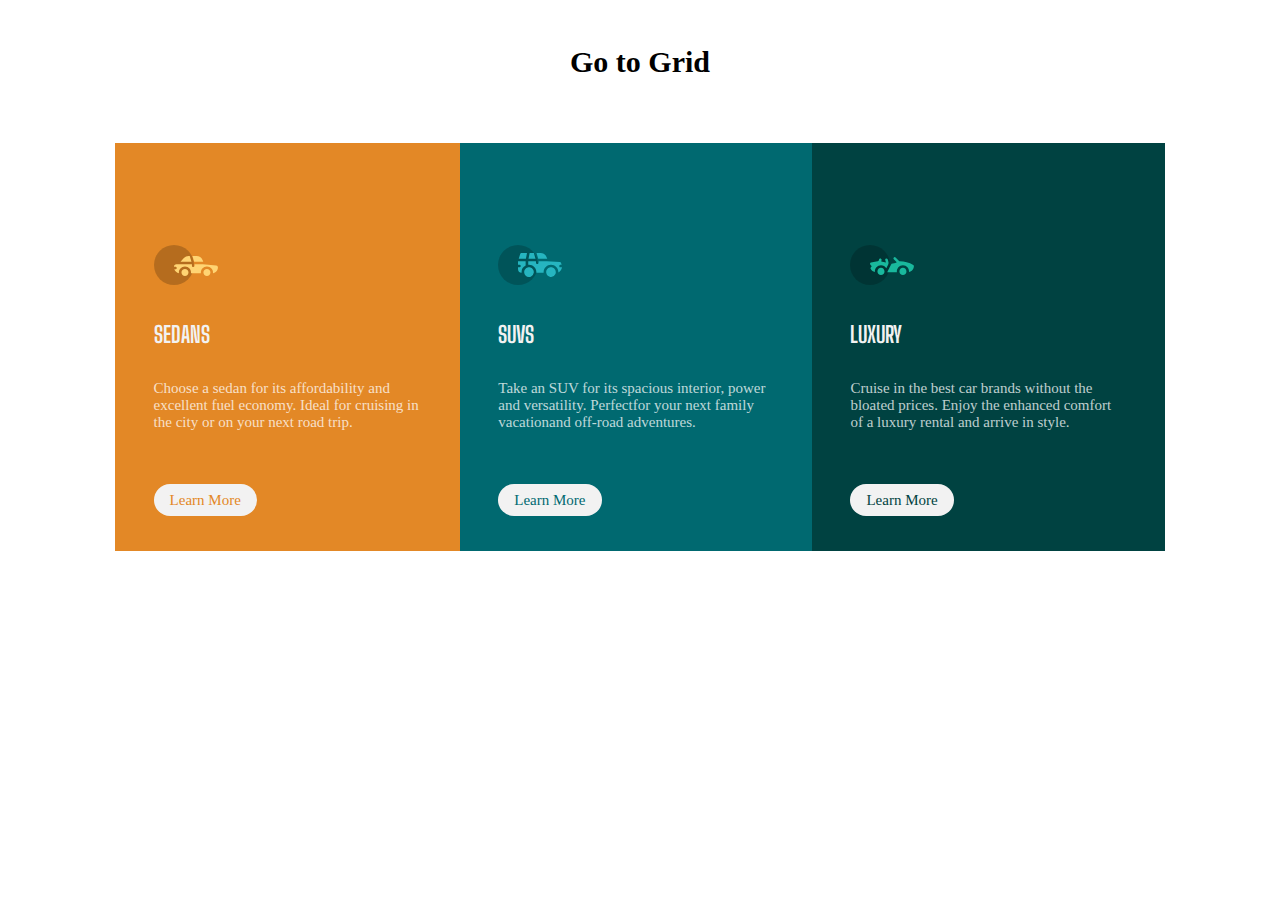
<file: index.html>
<!DOCTYPE html>
<html lang="en">
  <head>
    <meta charset="UTF-8" />
    <meta http-equiv="X-UA-Compatible" content="IE=edge" />
    <meta name="viewport" content="width=device-width, initial-scale=1.0" />
    <link rel="stylesheet" href="style.css" type="text/css" />
    <title>Layout Task</title>
    <link
      href="https://fonts.googleapis.com/css2?family=Big+Shoulders+Display:wght@700& a m p;family=Lexend+Deca& a m p;display=swap"
      rel="stylesheet"
    />
  </head>
  <body>
    <header>
      <h1><a href="grid.html">Go to Grid</a></h1>
    </header>
    <main>
      <div class="trio-container">
        <div class="trio1 trio">
          <img src="img/icon-sedans.svg" alt="Sedan Icon" />
          <h2 class="">SEDANS</h2>
          <p>
            Choose a sedan for its affordability and excellent fuel economy.
            Ideal for cruising in the city or on your next road trip.
          </p>
          <a href="#" class="learnmore">Learn More</a>
        </div>

        <div class="trio2 trio">
          <img src="img/icon-suvs.svg" alt="SUV Icon" />
          <h2 class="">SUVS</h2>
          <p>
            Take an SUV for its spacious interior, power and versatility.
            Perfectfor your next family vacationand off-road adventures.
          </p>
          <a href="#" class="learnmore">Learn More</a>
        </div>

        <div class="trio3 trio">
          <img src="img/icon-luxury.svg" alt="Luxury Icon" />
          <h2 class="">LUXURY</h2>
          <p>
            Cruise in the best car brands without the bloated prices. Enjoy the
            enhanced comfort of a luxury rental and arrive in style.
          </p>
          <a href="#" class="learnmore">Learn More</a>
        </div>
      </div>
    </main>
  </body>
</html>
</file>
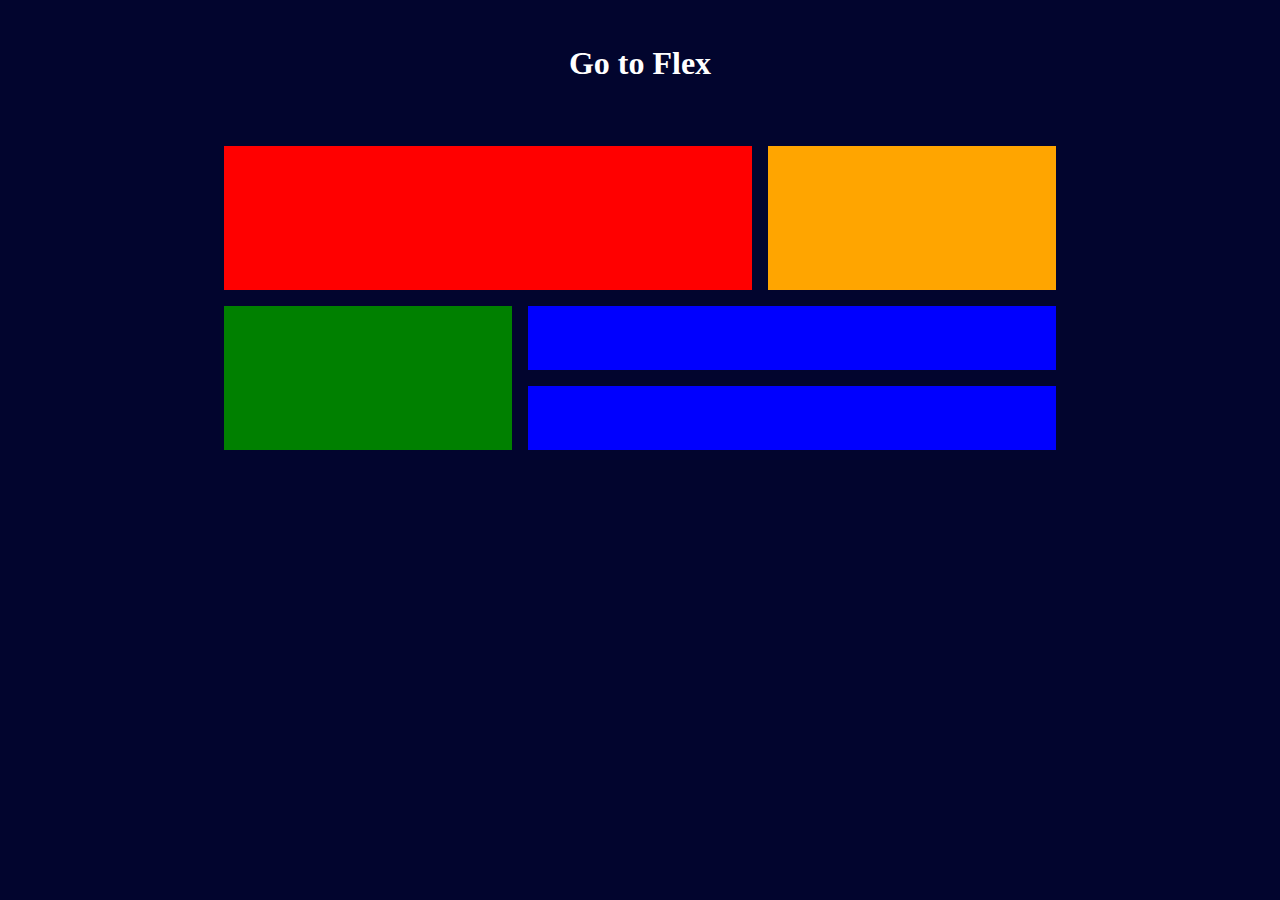
<file: grid.html>
<!DOCTYPE html>
<html lang="en">
  <head>
    <meta charset="UTF-8" />
    <meta http-equiv="X-UA-Compatible" content="IE=edge" />
    <meta name="viewport" content="width=device-width, initial-scale=1.0" />
    <link rel="stylesheet" href="grid.css" type="text/css" />
    <title>Grid Layout</title>
  </head>
  <body>
    <header>
      <h1>
        <a href="index.html">Go to Flex </a>
      </h1>
    </header>
    <main>
      <section class="container">
        <div class="div-a"></div>
        <div class="div-b"></div>
        <div class="div-c"></div>
        <div class="div-d"></div>
        <div class="div-e"></div>
      </section>
    </main>
  </body>
</html>
</file>
<file: style.css>
* {
  margin: 0;
  padding: 0;
  box-sizing: border-box;
}

body {
  font-size: 15px;
  font-family: "Lexend Deca";
}
header {
  text-align: center;
  margin-top: 5vh;
}
h1 a {
  color: black;
  text-decoration: none;
}
h1 a:hover {
  color: rgb(212, 42, 42);
  text-decoration: underline;
}

.trio-container {
  display: flex;
  flex-direction: row;
  align-content: center;
  justify-content: center;
  min-height: max-content;
  padding: 5vw 9vw;
  margin: 0 auto;
}
.trio {
  padding: 8vw 3vw;
}
.trio h2 {
  font-family: "Big Shoulders Display";
  color: hsl(0, 0%, 95%);
  margin-block: 2rem;
}
.trio p {
  color: hsla(0, 0%, 100%, 0.75);
  height: 55%;
}
.trio > .learnmore {
  text-decoration: none;
  padding: 0.5rem 1rem;
  width: 60%;
  background-color: hsl(0, 0%, 95%);
  border: none;
  border-radius: 2rem;
}
.trio > .learnmore:hover {
  color: hsla(0, 0%, 100%, 0.75);
  border: 1.5px solid hsl(0, 0%, 95%);
  background-color: transparent;
}
.trio1 {
  background-color: hsl(31, 77%, 52%);
}
.trio1 > .learnmore {
  color: hsl(31, 77%, 52%);
}
.trio2 {
  background-color: hsl(184, 100%, 22%);
}
.trio2 > .learnmore {
  color: hsl(184, 100%, 22%);
}
.trio3 {
  background-color: hsl(179, 100%, 13%);
}
.trio3 > .learnmore {
  color: hsl(179, 100%, 13%);
}

/* MEDIA QUERIES */
@media screen and (max-width: 820px) and (min-width: 670px) {
  .trio-container {
    flex-wrap: wrap;
    padding-inline: 20vw;
  }
  .trio {
    padding: 11vw 3vw;
  }
  .trio1 {
    width: 50%;
  }
  .trio2 {
    width: 50%;
  }
}

@media screen and (max-width: 669px) and (min-width: 375px) {
  .trio-container {
    flex-wrap: wrap;
  }
  .trio {
    padding: 11vw 9vw 22vw;
    width: 100%;
  }
}
</file>
<file: grid.css>
* {
  margin: 0;
  padding: 0;
  box-sizing: border-box;
}
body {
  background-color: #02052e;
}
header {
  text-align: center;
  margin-top: 5vh;
}
h1 a {
  color: white;
  text-decoration: none;
}
h1 a:hover {
  color: rgb(212, 42, 42);
  text-decoration: underline;
}
.container {
  display: grid;
  width: 65%;
  grid-template-areas:
    "a a b"
    "a a b"
    "c d d"
    "c e e";
  gap: 1rem;
  grid-template-rows: 1fr 1fr 1fr 1fr;
  margin: 5vw auto;
}
.container > div {
  padding: 2rem;
}
.div-a {
  background-color: red;
  grid-area: a;
}
.div-b {
  background-color: orange;
  grid-area: b;
}
.div-c {
  background-color: green;
  grid-area: c;
}
.div-d {
  background-color: blue;
  grid-area: d;
}
.div-e {
  background-color: blue;
  grid-area: e;
}
</file>
